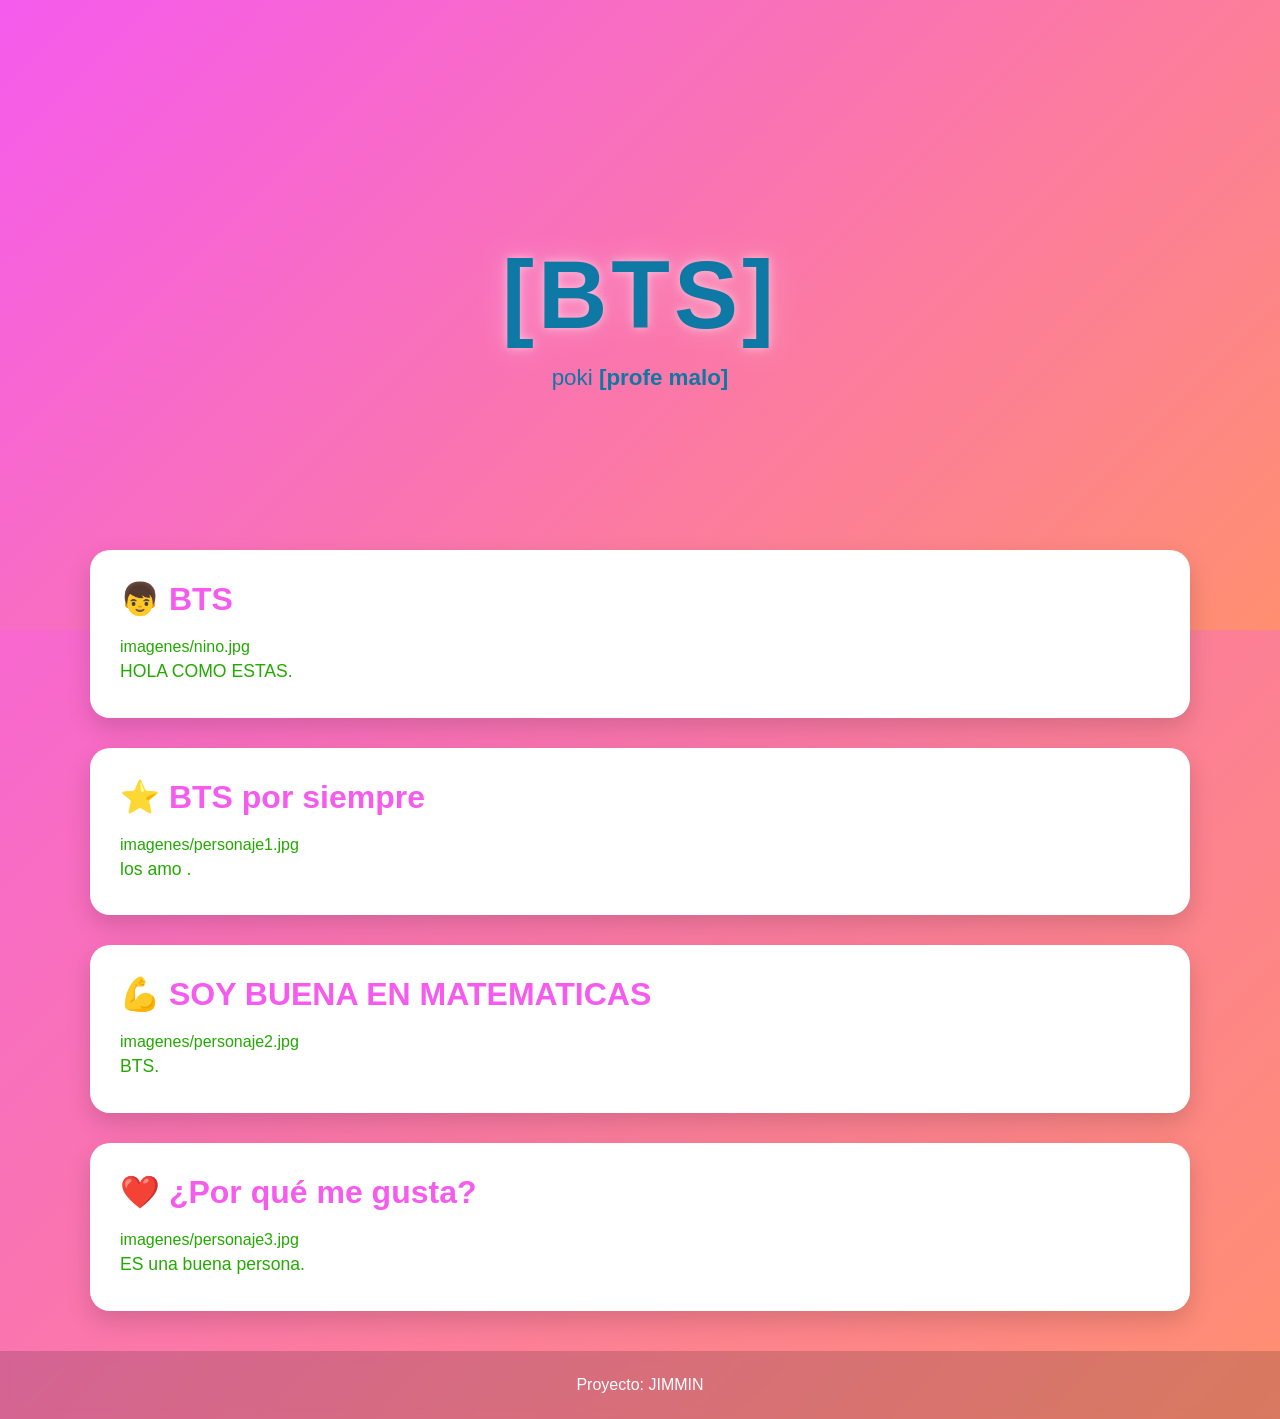
<file: docs/personajeFavorito/index.html>
<!DOCTYPE html>
<html lang="es">

<head>
    <meta charset="UTF-8">
    <meta name="viewport" content="width=device-width, initial-scale=1.0">
    <title><div bts=""></div></title>
    <link rel="stylesheet" href="style.css">
</head>

<body>

    <header class="hero">
        <div class="hero-content">
            <h1>[bts]</h1>
            <p>poki <strong>[profe malo]</strong></p>
        </div>
    </header>

    <main>

        <section class="card">
            <h2>👦 BTS</h2>
            imagenes/nino.jpg

            <p>
                HOLA  COMO ESTAS.
            </p>
        </section>

        <section class="card">
            <h2>⭐ BTS por siempre</h2>
            imagenes/personaje1.jpg

            <p>
                los amo .
            </p>
        </section>

        <section class="card">
            <h2>💪 SOY BUENA EN MATEMATICAS</h2>
            imagenes/personaje2.jpg

            <p>
                BTS.
            </p>
        </section>

        <section class="card">
            <h2>❤️ ¿Por qué me gusta?</h2>
            imagenes/personaje3.jpg

            <p>
                ES una buena persona.
            </p>
        </section>

    </main>

    <footer>
        <p>Proyecto: JIMMIN</p>
    </footer>

</body>

</html>
</file>
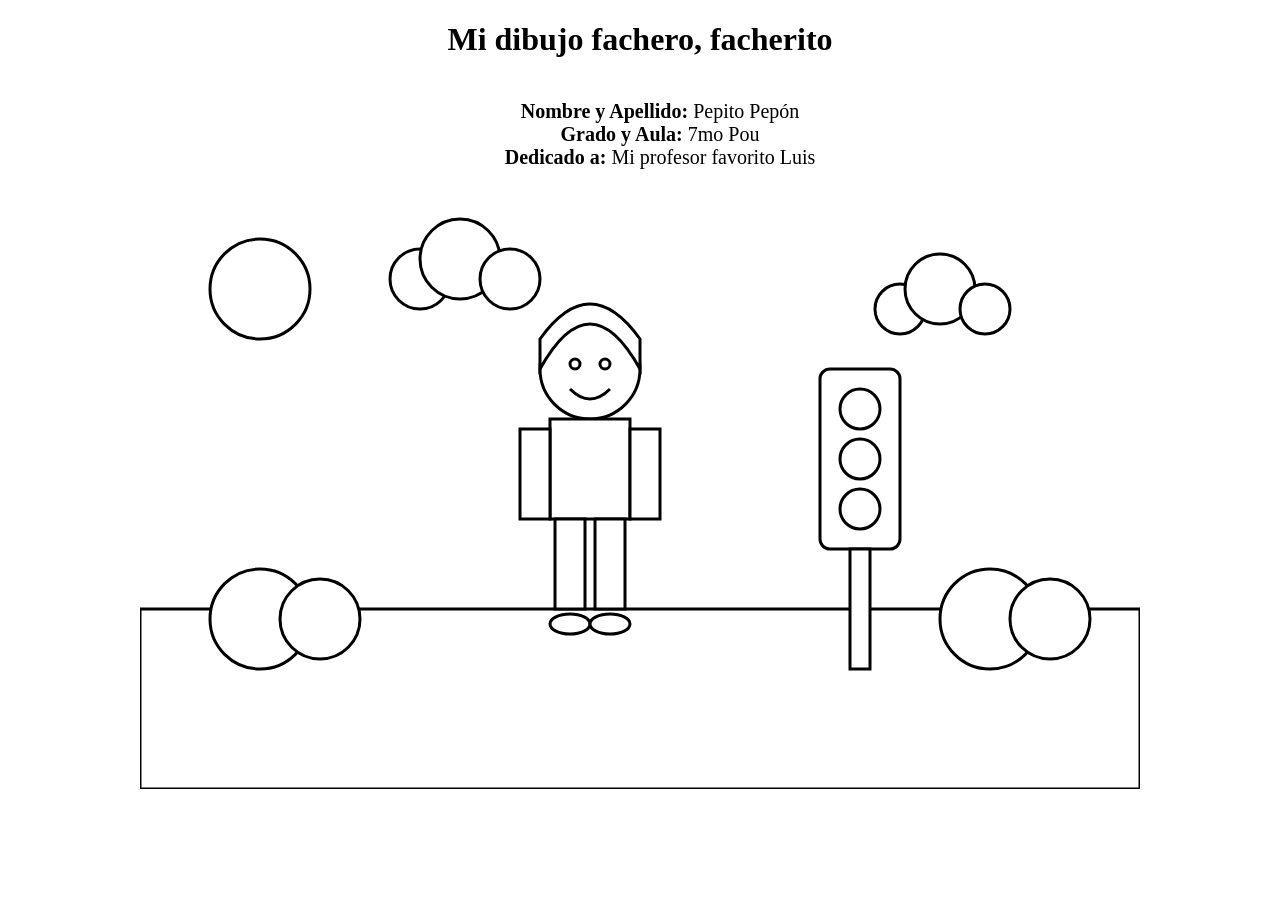
<file: docs/semaforoRGB/index.html>
<!DOCTYPE html>
<html lang="es">
<head>
    <meta charset="UTF-8">
    <title>Dibujo para colorear</title>
    <link rel="stylesheet" href="estilos.css">
</head>
<body>
<h1>Mi dibujo fachero, facherito</h1>
<ul>
  <li><strong>Nombre y Apellido:</strong> Pepito Pepón</li>
  <li><strong>Grado y Aula:</strong> 7mo Pou</li>
  <li><strong>Dedicado a:</strong> Mi profesor favorito Luis</li>
</ul>
<svg viewBox="0 0 1000 600" class="dibujo cielo">

    <!-- Sol -->
    <circle class="sol" cx="120" cy="100" r="50"/>

    <!-- Nubes -->
    <g class="nube">
        <circle class="nube-cuerpo" cx="280" cy="90" r="30"/>
        <circle class="nube-cuerpo" cx="320" cy="70" r="40"/>
        <circle class="nube-cuerpo" cx="370" cy="90" r="30"/>
    </g>

    <g class="nube">
        <circle class="nube-cuerpo" cx="760" cy="120" r="25"/>
        <circle class="nube-cuerpo" cx="800" cy="100" r="35"/>
        <circle class="nube-cuerpo" cx="845" cy="120" r="25"/>
    </g>

    <!-- Césped -->
    <rect class="cesped" x="0" y="420" width="1000" height="180"/>

    <!-- Arbustos -->
    <circle class="arbusto" cx="120" cy="430" r="50"/>
    <circle class="arbusto" cx="180" cy="430" r="40"/>

    <circle class="arbusto" cx="850" cy="430" r="50"/>
    <circle class="arbusto" cx="910" cy="430" r="40"/>

    <!-- Semáforo -->
    <g class="semaforo">

        <rect class="cuerpo-semaforo"
              x="680"
              y="180"
              width="80"
              height="180"
              rx="10"/>

        <circle class="luz-roja"
                cx="720"
                cy="220"
                r="20"/>

        <circle class="luz-amarilla"
                cx="720"
                cy="270"
                r="20"/>

        <circle class="luz-verde"
                cx="720"
                cy="320"
                r="20"/>

        <rect class="palo-semaforo"
              x="710"
              y="360"
              width="20"
              height="120"/>

    </g>

    <!-- Persona -->

    <!-- Cabeza -->
    <circle class="piel"
            cx="450"
            cy="180"
            r="50"/>

    <!-- Cabello -->
    <path class="cabello"
          d="M400 180
             Q450 90 500 180
             L500 150
             Q450 80 400 150 Z"/>

    <!-- Ojos -->
    <circle class="ojo"
            cx="435"
            cy="175"
            r="5"/>

    <circle class="ojo"
            cx="465"
            cy="175"
            r="5"/>

    <!-- Sonrisa -->
    <path class="boca"
          d="M430 200 Q450 220 470 200"/>

    <!-- Polo -->
    <rect class="polo"
          x="410"
          y="230"
          width="80"
          height="100"/>

    <!-- Brazos -->
    <rect class="piel"
          x="380"
          y="240"
          width="30"
          height="90"/>

    <rect class="piel"
          x="490"
          y="240"
          width="30"
          height="90"/>

    <!-- Pantalón -->
    <rect class="pantalon"
          x="415"
          y="330"
          width="30"
          height="90"/>

    <rect class="pantalon"
          x="455"
          y="330"
          width="30"
          height="90"/>

    <!-- Zapatos -->
    <ellipse class="zapato"
             cx="430"
             cy="435"
             rx="20"
             ry="10"/>

    <ellipse class="zapato"
             cx="470"
             cy="435"
             rx="20"
             ry="10"/>

</svg>

</body>
</html>
</file>
<file: docs/personajeFavorito/style.css>
/*======================================
  PALETA DE COLORES
======================================*/
:root {
    --color-primario: #f55bed;
    --color-secundario: #ff8f70;
}

/*======================================
  CONFIGURACIÓN GENERAL
======================================*/
* {
    margin: 0;
    padding: 0;
    box-sizing: border-box;
}

body {
    font-family: "Segoe UI", Arial, sans-serif;

    background: linear-gradient(
        135deg,
        var(--color-primario),
        var(--color-secundario)
    );

    min-height: 100vh;
    color: #24a802;
}

/*======================================
  HERO
======================================*/
.hero {
    height: 70vh;

    display: flex;
    justify-content: center;
    align-items: center;

    text-align: center;

    background: linear-gradient(
        135deg,
        var(--color-primario),
        var(--color-secundario)
    );

    color: rgba(12, 120, 163, 0.993);
}

.hero-content {
    animation: aparecer 1.5s ease;
}

.hero h1 {
    font-size: clamp(3rem, 8vw, 6rem);
    letter-spacing: 4px;
    text-transform: uppercase;

    text-shadow:
        0 0 10px rgba(255,255,255,.5),
        0 0 30px rgba(255,255,255,.3);

    animation: flotar 3s ease-in-out infinite;
}

.hero p {
    font-size: 1.4rem;
    margin-top: 15px;
}

/*======================================
  CONTENEDOR
======================================*/
main {
    width: 90%;
    max-width: 1100px;

    margin: -80px auto 40px;
}

/*======================================
  TARJETAS
======================================*/
.card {
    background: white;

    margin-bottom: 30px;
    padding: 30px;

    border-radius: 20px;

    box-shadow: 0 10px 25px rgba(0,0,0,.15);

    transition: .3s;
}

.card:hover {
    transform: translateY(-8px);
}

.card h2 {
    color: var(--color-primario);
    margin-bottom: 20px;
    font-size: 2rem;
}

.card img {
    width: 100%;
    max-width: 450px;

    display: block;
    margin: 20px auto;

    border-radius: 15px;

    transition: .4s;
}

.card img:hover {
    transform: scale(1.05);
}

.card p {
    font-size: 1.1rem;
    line-height: 1.8;
}

/*======================================
  FOOTER
======================================*/
footer {
    text-align: center;

    padding: 25px;

    color: white;

    background: rgba(0,0,0,.15);

    backdrop-filter: blur(5px);
}

/*======================================
  ANIMACIONES
======================================*/
@keyframes aparecer {
    from {
        opacity: 0;
        transform: translateY(40px);
    }

    to {
        opacity: 1;
        transform: translateY(0);
    }
}

@keyframes flotar {
    0% {
        transform: translateY(0);
    }

    50% {
        transform: translateY(-10px);
    }

    100% {
        transform: translateY(0);
    }
}

/*======================================
  RESPONSIVE
======================================*/
@media (max-width: 768px) {

    .hero {
        height: 55vh;
    }

    .hero p {
        font-size: 1rem;
    }

    .card {
        padding: 20px;
    }

    .card h2 {
        font-size: 1.5rem;
    }
}
</file>
<file: docs/semaforoRGB/estilos.css>
body{
    margin:0;
    display:flex;
    justify-content:center;
    background:white;
    flex-direction: column;
    align-items: center;

}
h1 {
  text-align: center;
}
ul {
  list-style-type: none;
  display: flex;
  flex-direction: column;
  align-items: center;
  font-size: 20px;
}
.dibujo{
    width:1000px;
}

.cielo,
.sol,
.nube-cuerpo,
.cesped,
.arbusto,
.cuerpo-semaforo,
.luz-roja,
.luz-amarilla,
.luz-verde,
.palo-semaforo,
.piel,
.cabello,
.ojo,
.polo,
.pantalon,
.zapato{
    fill:white;
    stroke:black;
    stroke-width:3;
}
</file>
